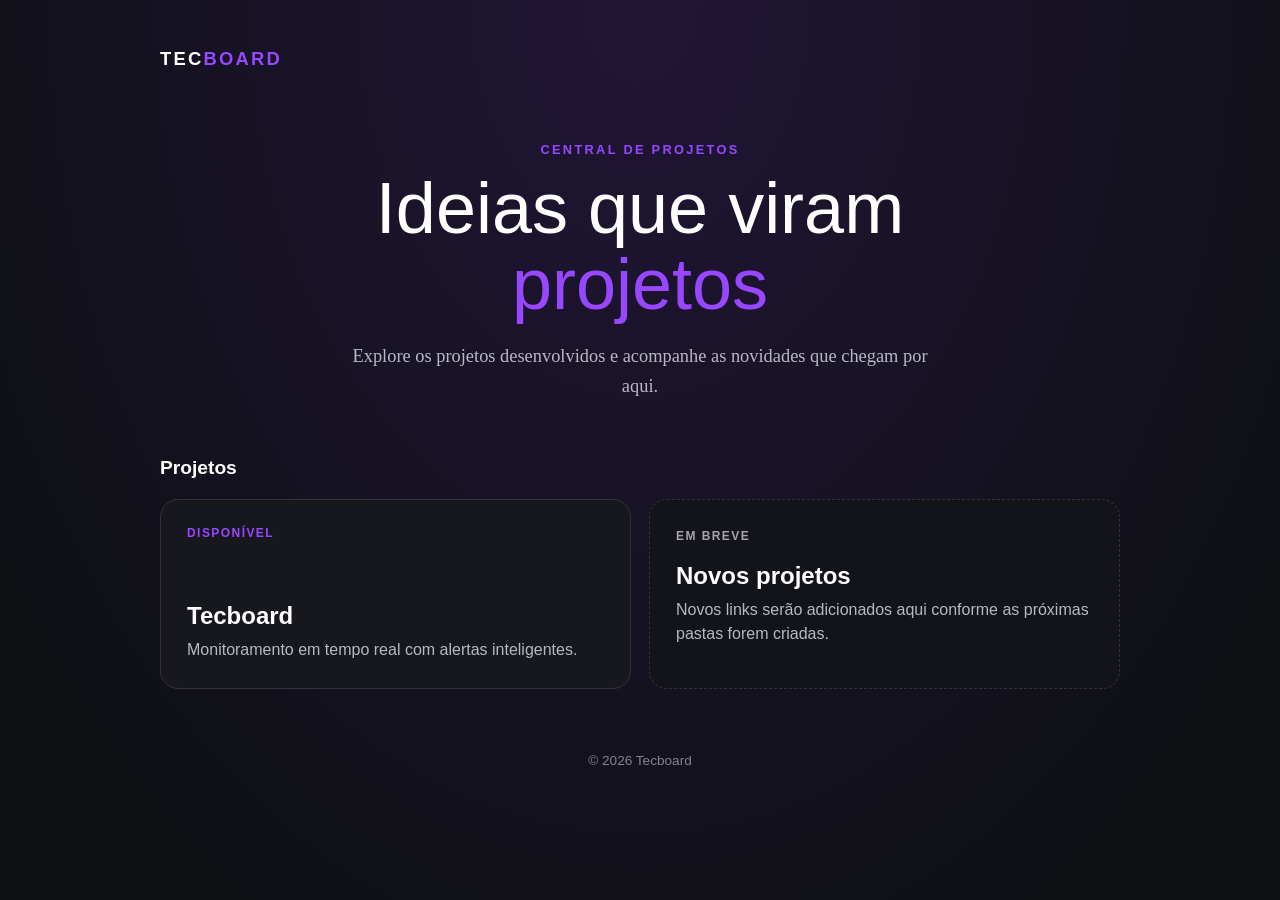
<file: index.html>
<!DOCTYPE html>
<html lang="pt-BR">
<head>
    <meta charset="UTF-8">
    <meta name="viewport" content="width=device-width, initial-scale=1.0">
    <meta name="theme-color" content="#0E1014">
    <title>Projetos | Tecboard</title>
    <style>
        :root {
            color-scheme: dark;
            font-family: Arial, Helvetica, sans-serif;
            background: #0E1014;
            color: #FFF;
            font-synthesis: none;
            text-rendering: optimizeLegibility;
            -webkit-font-smoothing: antialiased;
            --purple: #9747FF;
            --muted: #B8B8C2;
        }

        * { box-sizing: border-box; }

        body {
            min-width: 320px;
            min-height: 100vh;
            margin: 0;
            padding: 48px 24px;
            background: radial-gradient(ellipse at 50% 0%, #211536 0, #0E1014 48rem);
        }

        .page { width: min(100%, 960px); margin: 0 auto; }

        header { margin-bottom: 72px; }

        .brand {
            color: #FFF;
            font-size: 1.15rem;
            font-weight: 800;
            letter-spacing: .12em;
            text-decoration: none;
            text-transform: uppercase;
        }

        .brand span { color: var(--purple); }

        .intro { max-width: 700px; margin: 0 auto 56px; text-align: center; }

        .eyebrow {
            margin: 0 0 14px;
            color: var(--purple);
            font-size: .8rem;
            font-weight: 700;
            letter-spacing: .18em;
            text-transform: uppercase;
        }

        h1 {
            margin: 0;
            font-family: Impact, Haettenschweiler, 'Arial Narrow Bold', sans-serif;
            font-size: clamp(2.75rem, 8vw, 4.5rem);
            font-weight: 400;
            line-height: 1.05;
        }

        h1 span { color: var(--purple); }

        .intro-copy {
            max-width: 590px;
            margin: 20px auto 0;
            color: var(--muted);
            font-family: Georgia, 'Times New Roman', serif;
            font-size: 1.15rem;
            line-height: 1.6;
        }

        h2 { margin: 0 0 20px; font-size: 1.2rem; }

        .project-list {
            display: grid;
            grid-template-columns: repeat(auto-fit, minmax(min(100%, 280px), 1fr));
            gap: 18px;
            margin: 0;
            padding: 0;
            list-style: none;
        }

        .project-card {
            min-height: 190px;
            padding: 26px;
            border: 1px solid #34313B;
            border-radius: 18px;
            background: #17181E;
        }

        .project-card a {
            display: flex;
            min-height: 136px;
            flex-direction: column;
            justify-content: space-between;
            color: inherit;
            text-decoration: none;
        }

        .project-card a:focus-visible {
            outline: 3px solid #FFF;
            outline-offset: 6px;
            border-radius: 4px;
        }

        .project-status {
            color: var(--purple);
            font-size: .75rem;
            font-weight: 700;
            letter-spacing: .12em;
            text-transform: uppercase;
        }

        .project-card h3 { margin: 18px 0 8px; font-size: 1.5rem; }

        .project-card p { margin: 0; color: var(--muted); line-height: 1.5; }

        .project-card a:hover h3 { color: #C69AFF; }

        .project-card--upcoming { border-style: dashed; background: #131419; }
        .project-card--upcoming .project-status { color: #A7A2AF; }

        footer {
            margin-top: 64px;
            color: #85828C;
            font-size: .85rem;
            text-align: center;
        }

        @media (max-width: 600px) {
            body { padding: 30px 20px; }
            header { margin-bottom: 58px; }
            .intro { margin-bottom: 40px; }
            .intro-copy { font-size: 1rem; }
        }
    </style>
</head>
<body>
    <div class="page">
        <header>
            <a class="brand" href="./" aria-label="Tecboard — página inicial">tec<span>board</span></a>
        </header>
        <main>
            <section class="intro" aria-labelledby="page-title">
                <p class="eyebrow">Central de projetos</p>
                <h1 id="page-title">Ideias que viram <span>projetos</span></h1>
                <p class="intro-copy">Explore os projetos desenvolvidos e acompanhe as novidades que chegam por aqui.</p>
            </section>

            <section aria-labelledby="projects-title">
                <h2 id="projects-title">Projetos</h2>
                <ul class="project-list">
                    <li class="project-card">
                        <a href="./tecboard/index.html">
                            <span class="project-status">Disponível</span>
                            <span>
                                <h3>Tecboard</h3>
                                <p>Monitoramento em tempo real com alertas inteligentes.</p>
                            </span>
                        </a>
                    </li>
                    <li class="project-card project-card--upcoming" aria-label="Próximos projetos">
                        <div>
                            <span class="project-status">Em breve</span>
                            <h3>Novos projetos</h3>
                            <p>Novos links serão adicionados aqui conforme as próximas pastas forem criadas.</p>
                        </div>
                    </li>
                </ul>
            </section>
        </main>
        <footer>&copy; 2026 Tecboard</footer>
    </div>
</body>
</html>
</file>
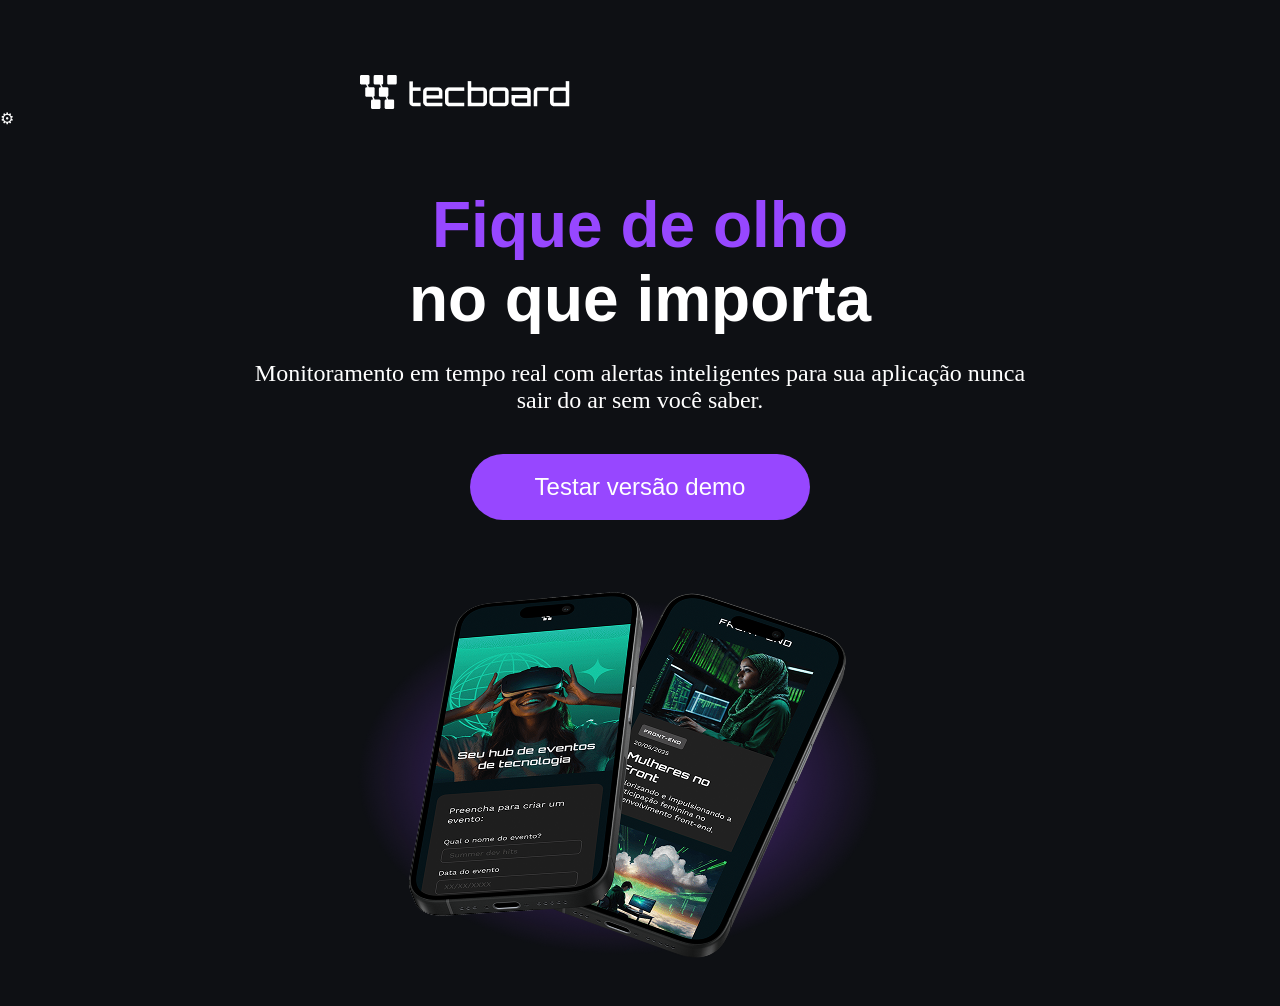
<file: tecboard/index.html>
<!DOCTYPE html>
<html lang="pt-br">
<head>
    <meta charset="UTF-8">
    <meta name="viewport" content="width=device-width, initial-scale=1.0">
    <title>Tecboard</title>

    <link rel="icon" href="favicon-tecboard-roxo.svg" type="image/svg+xml">
    
    <link rel="stylesheet" href="css/style.css">
</head>
<body>
    <header>
        <img src="img/logo-tecboard-branco.png" alt="Logo Tecboard na cor branca">
        <span>⚙</span>
    </header>
    <main>
       <section>
        <h1>
            <span>Fique de olho</span>
            <br>no que importa
        </h1>
        <p>
            Monitoramento em tempo real com alertas inteligentes para sua aplicação nunca sair do ar sem você saber.
        </p>
        <a href="#">Testar versão demo</a>
        <img src="img/celulares-sobrespostos-desktop.png" alt="Dois celulares sobrepostos, com uma sombra roxa sob eles.">
       </section> 
    </main>
</body>
</html>
</file>
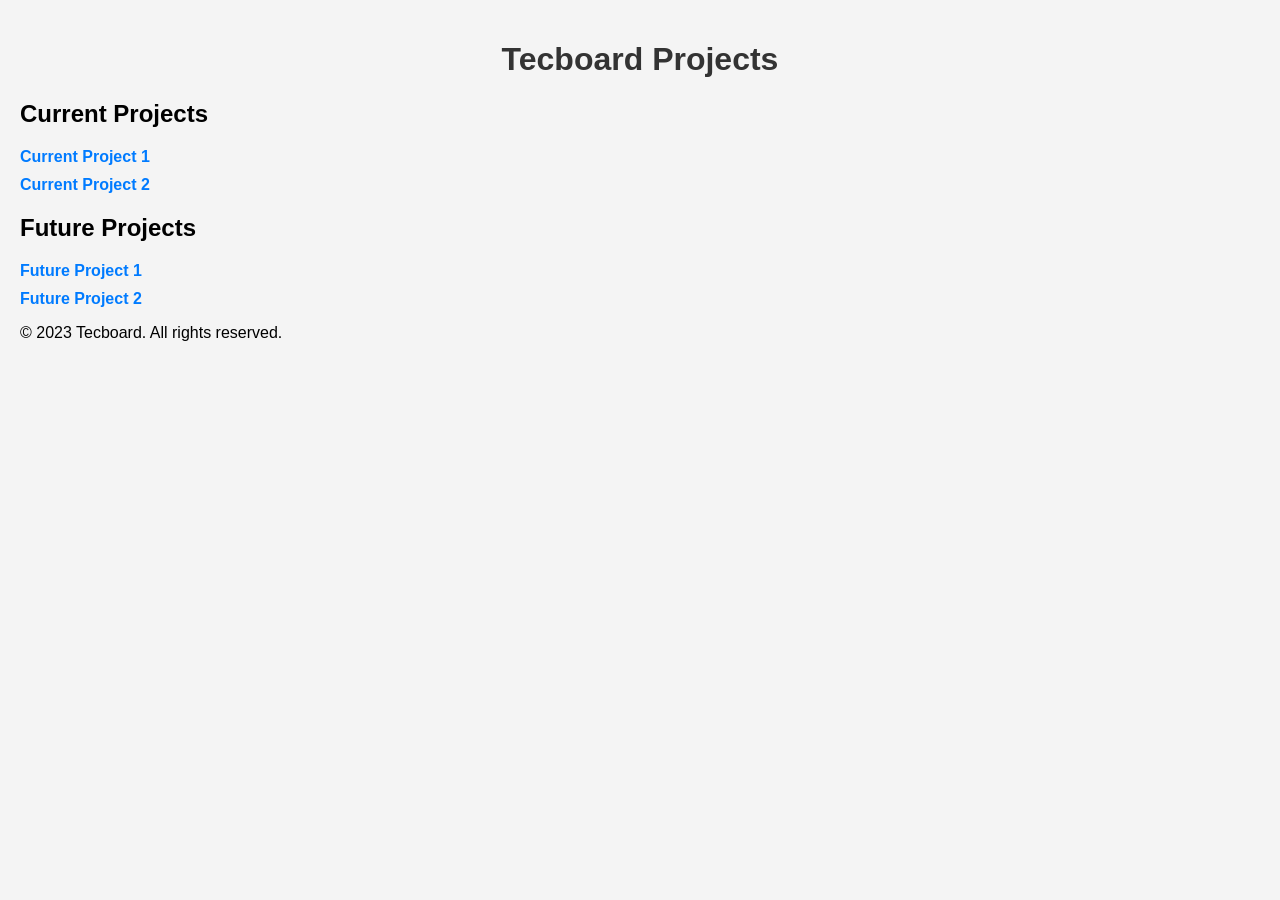
<file: tecboard/tecboard/index.html>
<!DOCTYPE html>
<html lang="en">
<head>
    <meta charset="UTF-8">
    <meta name="viewport" content="width=device-width, initial-scale=1.0">
    <title>Tecboard Projects</title>
    <link rel="stylesheet" href="styles.css">
</head>
<body>
    <header>
        <h1>Tecboard Projects</h1>
    </header>
    <main>
        <section>
            <h2>Current Projects</h2>
            <ul>
                <li><a href="https://example.com/current-project-1">Current Project 1</a></li>
                <li><a href="https://example.com/current-project-2">Current Project 2</a></li>
            </ul>
        </section>
        <section>
            <h2>Future Projects</h2>
            <ul>
                <li><a href="https://example.com/future-project-1">Future Project 1</a></li>
                <li><a href="https://example.com/future-project-2">Future Project 2</a></li>
            </ul>
        </section>
    </main>
    <footer>
        <p>&copy; 2023 Tecboard. All rights reserved.</p>
    </footer>
</body>
</html>
</file>
<file: tecboard/css/style.css>
/*Reset*/
* {
   margin: 0;
   padding: 0;
}

/* Estilo Desktop*/
body {
    background-color: #0E1014;
    color: #FFF;
}

header img {
     display: block;
     margin: 75px 0 0 360px;
}

h1 {
    font-size: 64px;
    font-family: Impact, Haettenschweiler, 'Arial Narrow Bold', sans-serif;
    text-align: center;
    margin-top: 60px;
}

h1 span {
    color: #9747FF;
}

p{
    font-family: Georgia, 'Times New Roman', Times, serif;
    font-size: 24px;
    text-align: center;
    margin: 24px auto 0;
    width: 792px;
}

a{
   color:#FFF;
   font-family: Arial, Helvetica, sans-serif;
   font-size: 24px;
   text-decoration: none;
   background-color: #9747FF;
   width: 340px;
   height: 66px;
   display: block;
   text-align: center;
   line-height: 66px;
   border-radius: 36px;
   margin: 40px auto;
}

a:hover {
    background-color: #B233EB;
    border: 2px solid #FFF;
    font-size: 35px;
}

section img {
    display: block;
    margin: 0 auto;
    width: 792px;
    height: 446px;
}

@media (max-width: 768px) {
    p {
        width: 648px;
        font-size: 20px;
    }
 
    header img {
        margin: 65px 0 0 60px;
    }
}

 
@media(max-width: 375px){
 
    header img{
        margin: 32px 0 0 16px;
    }
 
    h1 {
        font-size: 40px;
    }
 
    p {
        font-size: 20px;
        width: 340px;
    }
 
    a {
        font-size: 20px;
        width: 251px;
    }
 
    section img {
        width: 340px;
        height: 230px;
    }
 
}
</file>
<file: tecboard/tecboard/styles.css>
body {
    font-family: Arial, sans-serif;
    background-color: #f4f4f4;
    margin: 0;
    padding: 20px;
}

h1 {
    color: #333;
    text-align: center;
}

ul {
    list-style-type: none;
    padding: 0;
}

li {
    margin: 10px 0;
}

a {
    text-decoration: none;
    color: #007bff;
    font-weight: bold;
}

a:hover {
    text-decoration: underline;
}
</file>
